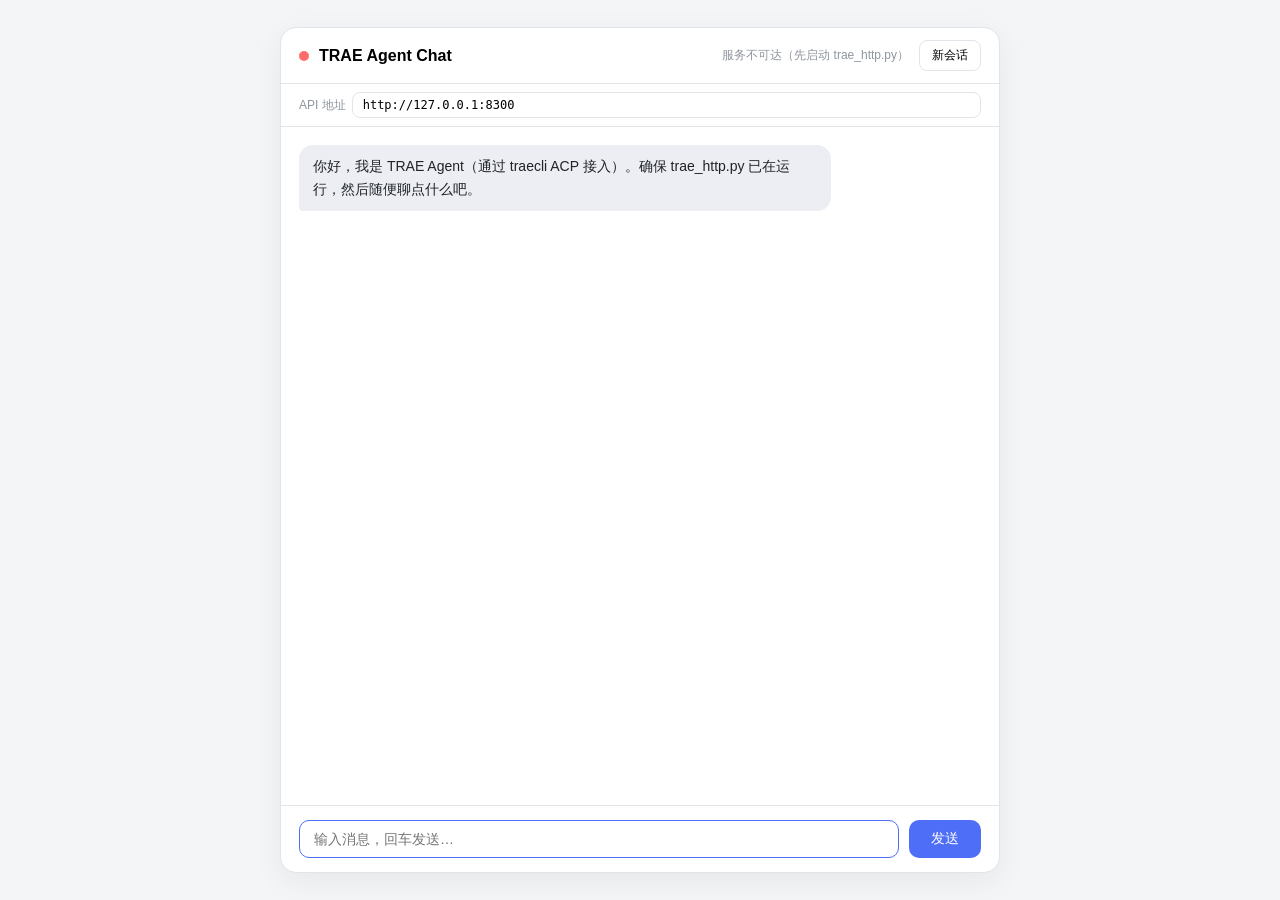
<file: index.html>
<!DOCTYPE html>
<html lang="zh-CN">
<head>
<meta charset="UTF-8" />
<meta name="viewport" content="width=device-width, initial-scale=1.0" />
<title>TRAE Agent Chat</title>
<link rel="stylesheet" href="style.css" />
<link rel="stylesheet" href="github-dark.min.css" />
</head>
<body>
<div class="app">
  <header>
    <div id="dot" class="dot"></div>
    <h1>TRAE Agent Chat</h1>
    <span id="status" class="status">连接中…</span>
    <button id="reset-btn" class="act" title="调用 POST /api/session/reset 开启全新会话">新会话</button>
  </header>

  <div class="settings">
    <label for="api-base">API 地址</label>
    <input id="api-base" type="text" spellcheck="false" />
  </div>

  <main id="messages"></main>

  <footer>
    <input id="input" type="text" placeholder="输入消息，回车发送…" autocomplete="off" autofocus />
    <button id="send-btn">发送</button>
  </footer>
</div>

<script src="marked.min.js"></script>
<script src="highlight.min.js"></script>
<script src="app.js"></script>
</body>
</html>
</file>
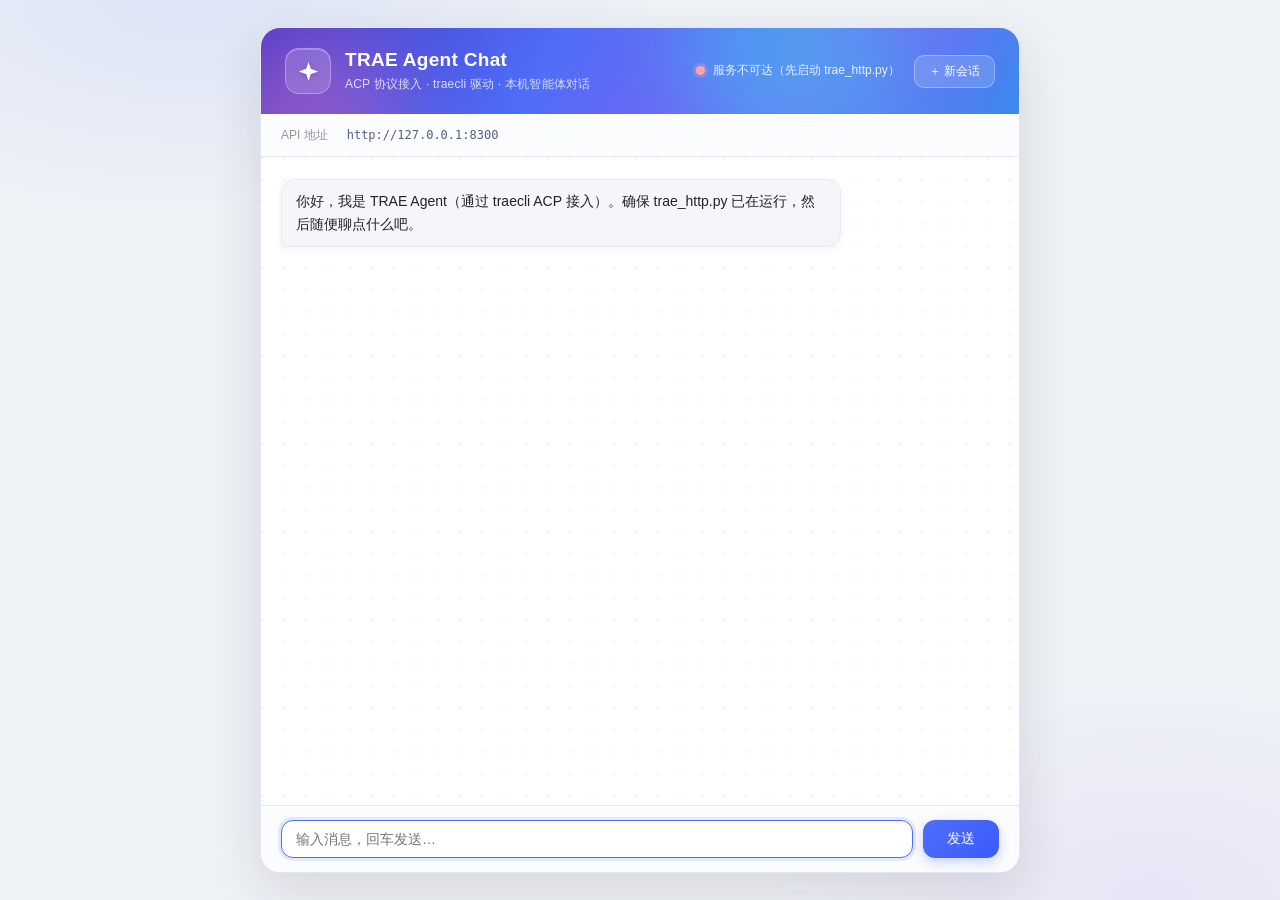
<file: frontend/index.html>
<!DOCTYPE html>
<html lang="zh-CN">
<head>
<meta charset="UTF-8" />
<meta name="viewport" content="width=device-width, initial-scale=1.0" />
<title>TRAE Agent Chat</title>
<link rel="stylesheet" href="style.css" />
<link rel="stylesheet" href="github-dark.min.css" />
</head>
<body>
<div class="app">

  <!-- ===== Banner ===== -->
  <div class="banner">
    <div class="banner-glow glow-1"></div>
    <div class="banner-glow glow-2"></div>
    <div class="banner-inner">
      <div class="brand">
        <div class="logo" aria-hidden="true">
          <svg viewBox="0 0 24 24">
            <path d="M12 2l2.35 7.18L22 12l-7.65 2.82L12 22l-2.35-7.18L2 12l7.65-2.82L12 2z"/>
          </svg>
        </div>
        <div class="brand-text">
          <h1>TRAE Agent Chat</h1>
          <p class="tagline">ACP 协议接入 · traecli 驱动 · 本机智能体对话</p>
        </div>
      </div>
      <div class="banner-side">
        <div class="conn">
          <div id="dot" class="dot"></div>
          <span id="status" class="status">连接中…</span>
        </div>
        <button id="reset-btn" class="act" title="调用 POST /api/session/reset 开启全新会话">＋ 新会话</button>
      </div>
    </div>
  </div>

  <div class="settings">
    <label for="api-base">API 地址</label>
    <input id="api-base" type="text" spellcheck="false" />
  </div>

  <main id="messages"></main>

  <footer>
    <input id="input" type="text" placeholder="输入消息，回车发送…" autocomplete="off" autofocus />
    <button id="send-btn">发送</button>
  </footer>
</div>

<script src="marked.min.js"></script>
<script src="highlight.min.js"></script>
<script src="app.js"></script>
</body>
</html>
</file>
<file: style.css>
* { margin: 0; padding: 0; box-sizing: border-box; }
:root {
  --bg: #f4f5f7; --panel: #fff;
  --user: #4f6ef7; --bot: #eceef3; --bot-text: #1f2329;
  --border: #e2e4ea; --muted: #8f959e; --danger: #ff6b6b; --ok: #34c759;
}
body {
  font-family: -apple-system, "PingFang SC", "Microsoft YaHei", sans-serif;
  background: var(--bg); height: 100vh;
  display: flex; align-items: center; justify-content: center;
}
.app {
  width: 100%; max-width: 720px; height: 94vh;
  background: var(--panel); border: 1px solid var(--border);
  border-radius: 16px; display: flex; flex-direction: column;
  overflow: hidden; box-shadow: 0 8px 30px rgba(0,0,0,.06);
}
header { display: flex; align-items: center; gap: 10px; padding: 12px 18px; border-bottom: 1px solid var(--border); }
header h1 { font-size: 16px; font-weight: 600; }
.dot { width: 10px; height: 10px; border-radius: 50%; background: #ccc; flex-shrink: 0; }
.dot.online { background: var(--ok); } .dot.offline { background: var(--danger); }
.status { font-size: 12px; color: var(--muted); margin-left: auto; text-align: right; }
.status code { font-size: 11px; color: var(--muted); }
button.act {
  padding: 6px 12px; border: 1px solid var(--border); border-radius: 8px;
  background: #fff; font-size: 12px; cursor: pointer; white-space: nowrap;
}
button.act:hover { border-color: var(--user); color: var(--user); }
#messages { flex: 1; overflow-y: auto; padding: 18px; display: flex; flex-direction: column; gap: 14px; }
.msg { display: flex; } .msg.user { justify-content: flex-end; }
.bubble {
  max-width: 78%; padding: 10px 14px; border-radius: 14px;
  font-size: 14px; line-height: 1.65; white-space: pre-wrap; word-break: break-word;
}
.msg.user .bubble { background: var(--user); color: #fff; border-bottom-right-radius: 4px; }
.msg.assistant .bubble { background: var(--bot); color: var(--bot-text); border-bottom-left-radius: 4px; }
.bubble.error { background: #fdecec; color: #c0392b; }
.bubble.typing { opacity: .7; font-style: italic; }
details.extra { margin-top: 8px; font-size: 12px; color: var(--muted); }
details.extra summary { cursor: pointer; user-select: none; }
details.extra .items { margin-top: 6px; padding: 8px 10px; background: #f6f7f9; border-radius: 8px;
  max-height: 180px; overflow-y: auto; }
details.extra .items div { padding: 2px 0; line-height: 1.5; }
footer { display: flex; gap: 10px; padding: 14px 18px; border-top: 1px solid var(--border); }
footer input[type=text] {
  flex: 1; padding: 10px 14px; border: 1px solid var(--border);
  border-radius: 10px; font-size: 14px; outline: none;
}
footer input[type=text]:focus { border-color: var(--user); }
footer button {
  padding: 10px 22px; border: none; border-radius: 10px;
  background: var(--user); color: #fff; font-size: 14px; cursor: pointer;
}
footer button:hover { opacity: .9; }
footer button:disabled { opacity: .5; cursor: not-allowed; }
.settings { display: flex; align-items: center; gap: 6px; padding: 8px 18px; border-bottom: 1px solid var(--border); }
.settings label { font-size: 12px; color: var(--muted); }
.settings input {
  flex: 1; padding: 5px 10px; border: 1px solid var(--border); border-radius: 8px;
  font-size: 12px; outline: none; font-family: monospace;
}

/* ===== Markdown 渲染样式 ===== */
.bubble.md { white-space: normal; }
.bubble.md > *:first-child { margin-top: 0; }
.bubble.md > *:last-child { margin-bottom: 0; }
.bubble.md p { margin: 0 0 8px; }
.bubble.md h1, .bubble.md h2, .bubble.md h3, .bubble.md h4, .bubble.md h5, .bubble.md h6 {
  margin: 12px 0 6px; line-height: 1.4; font-weight: 600;
}
.bubble.md h1 { font-size: 17px; } .bubble.md h2 { font-size: 16px; }
.bubble.md h3 { font-size: 15px; } .bubble.md h4, .bubble.md h5, .bubble.md h6 { font-size: 14px; }
.bubble.md ul, .bubble.md ol { margin: 6px 0; padding-left: 20px; }
.bubble.md li { margin: 3px 0; }
.bubble.md li > p { margin: 0; }
.bubble.md a { color: var(--user); }
.bubble.md strong { font-weight: 600; }
.bubble.md blockquote {
  margin: 8px 0; padding: 4px 12px; border-left: 3px solid var(--user);
  background: rgba(79, 110, 247, .07); border-radius: 0 8px 8px 0; color: #55607a;
}
.bubble.md blockquote > *:first-child { margin-top: 0; }
.bubble.md blockquote > *:last-child { margin-bottom: 0; }
.bubble.md code {
  background: rgba(0, 0, 0, .07); padding: 1px 5px; border-radius: 4px;
  font-size: 13px; font-family: ui-monospace, SFMono-Regular, Menlo, Consolas, monospace;
}
.bubble.md pre {
  margin: 8px 0; padding: 10px 12px; border-radius: 8px;
  background: #0d1117; overflow-x: auto; line-height: 1.5;
}
.bubble.md pre code {
  background: transparent; padding: 0; color: #e6edf3;
  font-size: 13px; font-family: ui-monospace, SFMono-Regular, Menlo, Consolas, monospace;
}
.bubble.md table { border-collapse: collapse; margin: 8px 0; font-size: 13px; display: block; max-width: 100%; overflow-x: auto; }
.bubble.md th, .bubble.md td { border: 1px solid #d5d8e0; padding: 4px 10px; text-align: left; white-space: nowrap; }
.bubble.md th { background: rgba(0, 0, 0, .05); font-weight: 600; }
.bubble.md hr { border: none; border-top: 1px solid var(--border); margin: 10px 0; }
.bubble.md img { max-width: 100%; border-radius: 8px; }
</file>
<file: frontend/style.css>
* { margin: 0; padding: 0; box-sizing: border-box; }
:root {
  --bg: #eef1f6; --panel: #fff;
  --user: #4f6ef7; --user-deep: #3d5afe;
  --bot: #f4f6fa; --bot-text: #1f2329;
  --border: #e4e7ee; --muted: #8f959e; --danger: #ff6b6b; --ok: #34c759;
}
body {
  font-family: -apple-system, "PingFang SC", "Microsoft YaHei", sans-serif;
  background: var(--bg);
  background-image:
    radial-gradient(ellipse 60% 40% at 15% 0%, rgba(79,110,247,.10), transparent 60%),
    radial-gradient(ellipse 50% 40% at 90% 100%, rgba(139,92,246,.08), transparent 60%);
  height: 100vh;
  display: flex; align-items: center; justify-content: center;
}
.app {
  width: 100%; max-width: 760px; height: 94vh;
  background: var(--panel); border: 1px solid var(--border);
  border-radius: 20px; display: flex; flex-direction: column;
  overflow: hidden; box-shadow: 0 18px 50px rgba(31,35,41,.12);
}

/* ===== Banner ===== */
.banner {
  position: relative; flex-shrink: 0;
  background: linear-gradient(120deg, #4338ca 0%, #4f6ef7 38%, #8b5cf6 72%, #0ea5e9 115%);
  color: #fff; overflow: hidden;
}
.banner-glow { position: absolute; border-radius: 50%; filter: blur(46px); pointer-events: none; }
.glow-1 { width: 230px; height: 230px; background: rgba(34,211,238,.5); top: -90px; right: 110px; }
.glow-2 { width: 190px; height: 190px; background: rgba(244,114,182,.4); bottom: -100px; left: -50px; }
.banner-inner {
  position: relative; display: flex; align-items: center; justify-content: space-between;
  gap: 14px; padding: 20px 24px;
}
.brand { display: flex; align-items: center; gap: 14px; min-width: 0; }
.logo {
  width: 46px; height: 46px; border-radius: 14px; flex-shrink: 0;
  background: rgba(255,255,255,.16); backdrop-filter: blur(6px);
  border: 1px solid rgba(255,255,255,.28);
  box-shadow: inset 0 1px 0 rgba(255,255,255,.25);
  display: grid; place-items: center;
}
.logo svg { width: 23px; height: 23px; fill: #fff; filter: drop-shadow(0 1px 2px rgba(0,0,0,.2)); }
.brand-text h1 { font-size: 19px; font-weight: 700; letter-spacing: .3px; line-height: 1.2; }
.tagline { font-size: 12px; color: rgba(255,255,255,.78); margin-top: 4px; letter-spacing: .2px; }
.banner-side { display: flex; align-items: center; gap: 14px; flex-shrink: 0; }
.conn { display: flex; align-items: center; gap: 8px; }
.dot {
  width: 9px; height: 9px; border-radius: 50%; flex-shrink: 0;
  background: rgba(255,255,255,.55); box-shadow: 0 0 0 3px rgba(255,255,255,.18);
}
.dot.online {
  background: #4ade80; box-shadow: 0 0 0 3px rgba(74,222,128,.28);
  animation: pulse 2s ease-out infinite;
}
.dot.offline { background: #fda4af; box-shadow: 0 0 0 3px rgba(253,164,175,.25); }
@keyframes pulse {
  0% { box-shadow: 0 0 0 0 rgba(74,222,128,.45); }
  70% { box-shadow: 0 0 0 8px rgba(74,222,128,0); }
  100% { box-shadow: 0 0 0 0 rgba(74,222,128,0); }
}
.status { font-size: 12px; color: rgba(255,255,255,.88); text-align: right; line-height: 1.45; }
.status code {
  font-size: 11px; color: rgba(255,255,255,.62);
  font-family: ui-monospace, SFMono-Regular, Menlo, Consolas, monospace;
}
button.act {
  padding: 7px 14px; border: 1px solid rgba(255,255,255,.32); border-radius: 10px;
  background: rgba(255,255,255,.14); color: #fff; font-size: 12px; cursor: pointer;
  white-space: nowrap; backdrop-filter: blur(4px);
  transition: background .15s, border-color .15s;
}
button.act:hover { background: rgba(255,255,255,.26); border-color: rgba(255,255,255,.5); }

/* ===== 设置行 ===== */
.settings { display: flex; align-items: center; gap: 8px; padding: 8px 20px; border-bottom: 1px solid var(--border); background: #fbfcfe; }
.settings label { font-size: 12px; color: var(--muted); flex-shrink: 0; }
.settings input {
  flex: 1; padding: 5px 10px; border: 1px solid transparent; border-radius: 8px;
  font-size: 12px; outline: none; font-family: ui-monospace, SFMono-Regular, Menlo, Consolas, monospace;
  color: #55607a; background: transparent;
}
.settings input:hover, .settings input:focus { border-color: var(--border); background: #fff; }

/* ===== 消息区 ===== */
#messages {
  flex: 1; overflow-y: auto; padding: 22px 20px;
  display: flex; flex-direction: column; gap: 14px;
  background-image: radial-gradient(circle at 1px 1px, rgba(79,110,247,.10) 1px, transparent 1.6px);
  background-size: 22px 22px;
}
.msg { display: flex; animation: rise .25s ease both; }
.msg.user { justify-content: flex-end; }
@keyframes rise { from { opacity: 0; transform: translateY(6px); } to { opacity: 1; transform: none; } }
.bubble {
  max-width: 78%; padding: 10px 14px; border-radius: 14px;
  font-size: 14px; line-height: 1.65; white-space: pre-wrap; word-break: break-word;
}
.msg.user .bubble {
  background: linear-gradient(135deg, var(--user), #6366f1); color: #fff;
  border-bottom-right-radius: 4px;
  box-shadow: 0 4px 14px rgba(79,110,247,.28);
}
.msg.assistant .bubble {
  background: var(--bot); color: var(--bot-text); border-bottom-left-radius: 4px;
  border: 1px solid #e8ebf2; box-shadow: 0 2px 8px rgba(31,35,41,.05);
}
.bubble.error { background: #fdecec; color: #c0392b; border-color: #f8d7d7; }
.bubble.typing { opacity: .7; font-style: italic; }

/* ===== 实时事件折叠区 ===== */
details.extra { margin-top: 8px; font-size: 12px; color: var(--muted); }
details.extra summary { cursor: pointer; user-select: none; }
details.extra summary:hover { color: #55607a; }
details.extra .items {
  margin-top: 6px; padding: 8px 10px; background: #fff; border: 1px solid var(--border);
  border-radius: 8px; max-height: 180px; overflow-y: auto;
}
details.extra .items div { padding: 2px 0; line-height: 1.5; }

/* ===== 输入区 ===== */
footer {
  display: flex; gap: 10px; padding: 14px 20px;
  border-top: 1px solid var(--border); background: #fbfcfe;
}
footer input[type=text] {
  flex: 1; padding: 10px 14px; border: 1px solid var(--border);
  border-radius: 12px; font-size: 14px; outline: none; background: #fff;
  transition: border-color .15s, box-shadow .15s;
}
footer input[type=text]:focus {
  border-color: var(--user); box-shadow: 0 0 0 3px rgba(79,110,247,.14);
}
footer button {
  padding: 10px 24px; border: none; border-radius: 12px;
  background: linear-gradient(135deg, var(--user), var(--user-deep)); color: #fff;
  font-size: 14px; font-weight: 500; cursor: pointer;
  box-shadow: 0 4px 12px rgba(79,110,247,.30);
  transition: transform .12s, box-shadow .15s, opacity .15s;
}
footer button:hover:not(:disabled) { transform: translateY(-1px); box-shadow: 0 6px 16px rgba(79,110,247,.38); }
footer button:disabled { opacity: .5; cursor: not-allowed; box-shadow: none; }
footer button.canceling {
  background: #fff; color: var(--danger); border: 1px solid #f3c1c1;
  box-shadow: 0 2px 8px rgba(255,107,107,.15);
}
footer button.canceling:hover:not(:disabled) {
  background: #fdecec; border-color: var(--danger);
  box-shadow: 0 4px 12px rgba(255,107,107,.25);
}

/* ===== 滚动条 ===== */
#messages::-webkit-scrollbar, details.extra .items::-webkit-scrollbar { width: 6px; }
#messages::-webkit-scrollbar-thumb, details.extra .items::-webkit-scrollbar-thumb {
  background: #cdd3de; border-radius: 3px;
}
#messages::-webkit-scrollbar-thumb:hover, details.extra .items::-webkit-scrollbar-thumb:hover { background: #b3bac8; }

/* ===== 响应式 ===== */
@media (max-width: 640px) {
  .app { height: 100vh; max-width: 100%; border-radius: 0; border: none; }
  .banner-inner { flex-direction: column; align-items: flex-start; padding: 16px 18px; }
  .banner-side { width: 100%; justify-content: space-between; }
  .conn { flex: 1; }
  .tagline { display: none; }
}

/* ===== Markdown 渲染样式 ===== */
.bubble.md { white-space: normal; }
.bubble.md > *:first-child { margin-top: 0; }
.bubble.md > *:last-child { margin-bottom: 0; }
.bubble.md p { margin: 0 0 8px; }
.bubble.md h1, .bubble.md h2, .bubble.md h3, .bubble.md h4, .bubble.md h5, .bubble.md h6 {
  margin: 12px 0 6px; line-height: 1.4; font-weight: 600;
}
.bubble.md h1 { font-size: 17px; } .bubble.md h2 { font-size: 16px; }
.bubble.md h3 { font-size: 15px; } .bubble.md h4, .bubble.md h5, .bubble.md h6 { font-size: 14px; }
.bubble.md ul, .bubble.md ol { margin: 6px 0; padding-left: 20px; }
.bubble.md li { margin: 3px 0; }
.bubble.md li > p { margin: 0; }
.bubble.md a { color: var(--user); }
.bubble.md strong { font-weight: 600; }
.bubble.md blockquote {
  margin: 8px 0; padding: 4px 12px; border-left: 3px solid var(--user);
  background: rgba(79, 110, 247, .07); border-radius: 0 8px 8px 0; color: #55607a;
}
.bubble.md blockquote > *:first-child { margin-top: 0; }
.bubble.md blockquote > *:last-child { margin-bottom: 0; }
.bubble.md code {
  background: rgba(0, 0, 0, .07); padding: 1px 5px; border-radius: 4px;
  font-size: 13px; font-family: ui-monospace, SFMono-Regular, Menlo, Consolas, monospace;
}
.bubble.md pre {
  margin: 8px 0; padding: 10px 12px; border-radius: 8px;
  background: #0d1117; overflow-x: auto; line-height: 1.5;
}
.bubble.md pre code {
  background: transparent; padding: 0; color: #e6edf3;
  font-size: 13px; font-family: ui-monospace, SFMono-Regular, Menlo, Consolas, monospace;
}
.bubble.md table { border-collapse: collapse; margin: 8px 0; font-size: 13px; display: block; max-width: 100%; overflow-x: auto; }
.bubble.md th, .bubble.md td { border: 1px solid #d5d8e0; padding: 4px 10px; text-align: left; white-space: nowrap; }
.bubble.md th { background: rgba(0, 0, 0, .05); font-weight: 600; }
.bubble.md hr { border: none; border-top: 1px solid var(--border); margin: 10px 0; }
.bubble.md img { max-width: 100%; border-radius: 8px; }
</file>
<file: github-dark.min.css>
pre code.hljs{display:block;overflow-x:auto;padding:1em}code.hljs{padding:3px 5px}/*!
  Theme: GitHub Dark
  Description: Dark theme as seen on github.com
  Author: github.com
  Maintainer: @Hirse
  Updated: 2021-05-15

  Outdated base version: https://github.com/primer/github-syntax-dark
  Current colors taken from GitHub's CSS
*/.hljs{color:#c9d1d9;background:#0d1117}.hljs-doctag,.hljs-keyword,.hljs-meta .hljs-keyword,.hljs-template-tag,.hljs-template-variable,.hljs-type,.hljs-variable.language_{color:#ff7b72}.hljs-title,.hljs-title.class_,.hljs-title.class_.inherited__,.hljs-title.function_{color:#d2a8ff}.hljs-attr,.hljs-attribute,.hljs-literal,.hljs-meta,.hljs-number,.hljs-operator,.hljs-selector-attr,.hljs-selector-class,.hljs-selector-id,.hljs-variable{color:#79c0ff}.hljs-meta .hljs-string,.hljs-regexp,.hljs-string{color:#a5d6ff}.hljs-built_in,.hljs-symbol{color:#ffa657}.hljs-code,.hljs-comment,.hljs-formula{color:#8b949e}.hljs-name,.hljs-quote,.hljs-selector-pseudo,.hljs-selector-tag{color:#7ee787}.hljs-subst{color:#c9d1d9}.hljs-section{color:#1f6feb;font-weight:700}.hljs-bullet{color:#f2cc60}.hljs-emphasis{color:#c9d1d9;font-style:italic}.hljs-strong{color:#c9d1d9;font-weight:700}.hljs-addition{color:#aff5b4;background-color:#033a16}.hljs-deletion{color:#ffdcd7;background-color:#67060c}
</file>
<file: frontend/github-dark.min.css>
pre code.hljs{display:block;overflow-x:auto;padding:1em}code.hljs{padding:3px 5px}/*!
  Theme: GitHub Dark
  Description: Dark theme as seen on github.com
  Author: github.com
  Maintainer: @Hirse
  Updated: 2021-05-15

  Outdated base version: https://github.com/primer/github-syntax-dark
  Current colors taken from GitHub's CSS
*/.hljs{color:#c9d1d9;background:#0d1117}.hljs-doctag,.hljs-keyword,.hljs-meta .hljs-keyword,.hljs-template-tag,.hljs-template-variable,.hljs-type,.hljs-variable.language_{color:#ff7b72}.hljs-title,.hljs-title.class_,.hljs-title.class_.inherited__,.hljs-title.function_{color:#d2a8ff}.hljs-attr,.hljs-attribute,.hljs-literal,.hljs-meta,.hljs-number,.hljs-operator,.hljs-selector-attr,.hljs-selector-class,.hljs-selector-id,.hljs-variable{color:#79c0ff}.hljs-meta .hljs-string,.hljs-regexp,.hljs-string{color:#a5d6ff}.hljs-built_in,.hljs-symbol{color:#ffa657}.hljs-code,.hljs-comment,.hljs-formula{color:#8b949e}.hljs-name,.hljs-quote,.hljs-selector-pseudo,.hljs-selector-tag{color:#7ee787}.hljs-subst{color:#c9d1d9}.hljs-section{color:#1f6feb;font-weight:700}.hljs-bullet{color:#f2cc60}.hljs-emphasis{color:#c9d1d9;font-style:italic}.hljs-strong{color:#c9d1d9;font-weight:700}.hljs-addition{color:#aff5b4;background-color:#033a16}.hljs-deletion{color:#ffdcd7;background-color:#67060c}
</file>
